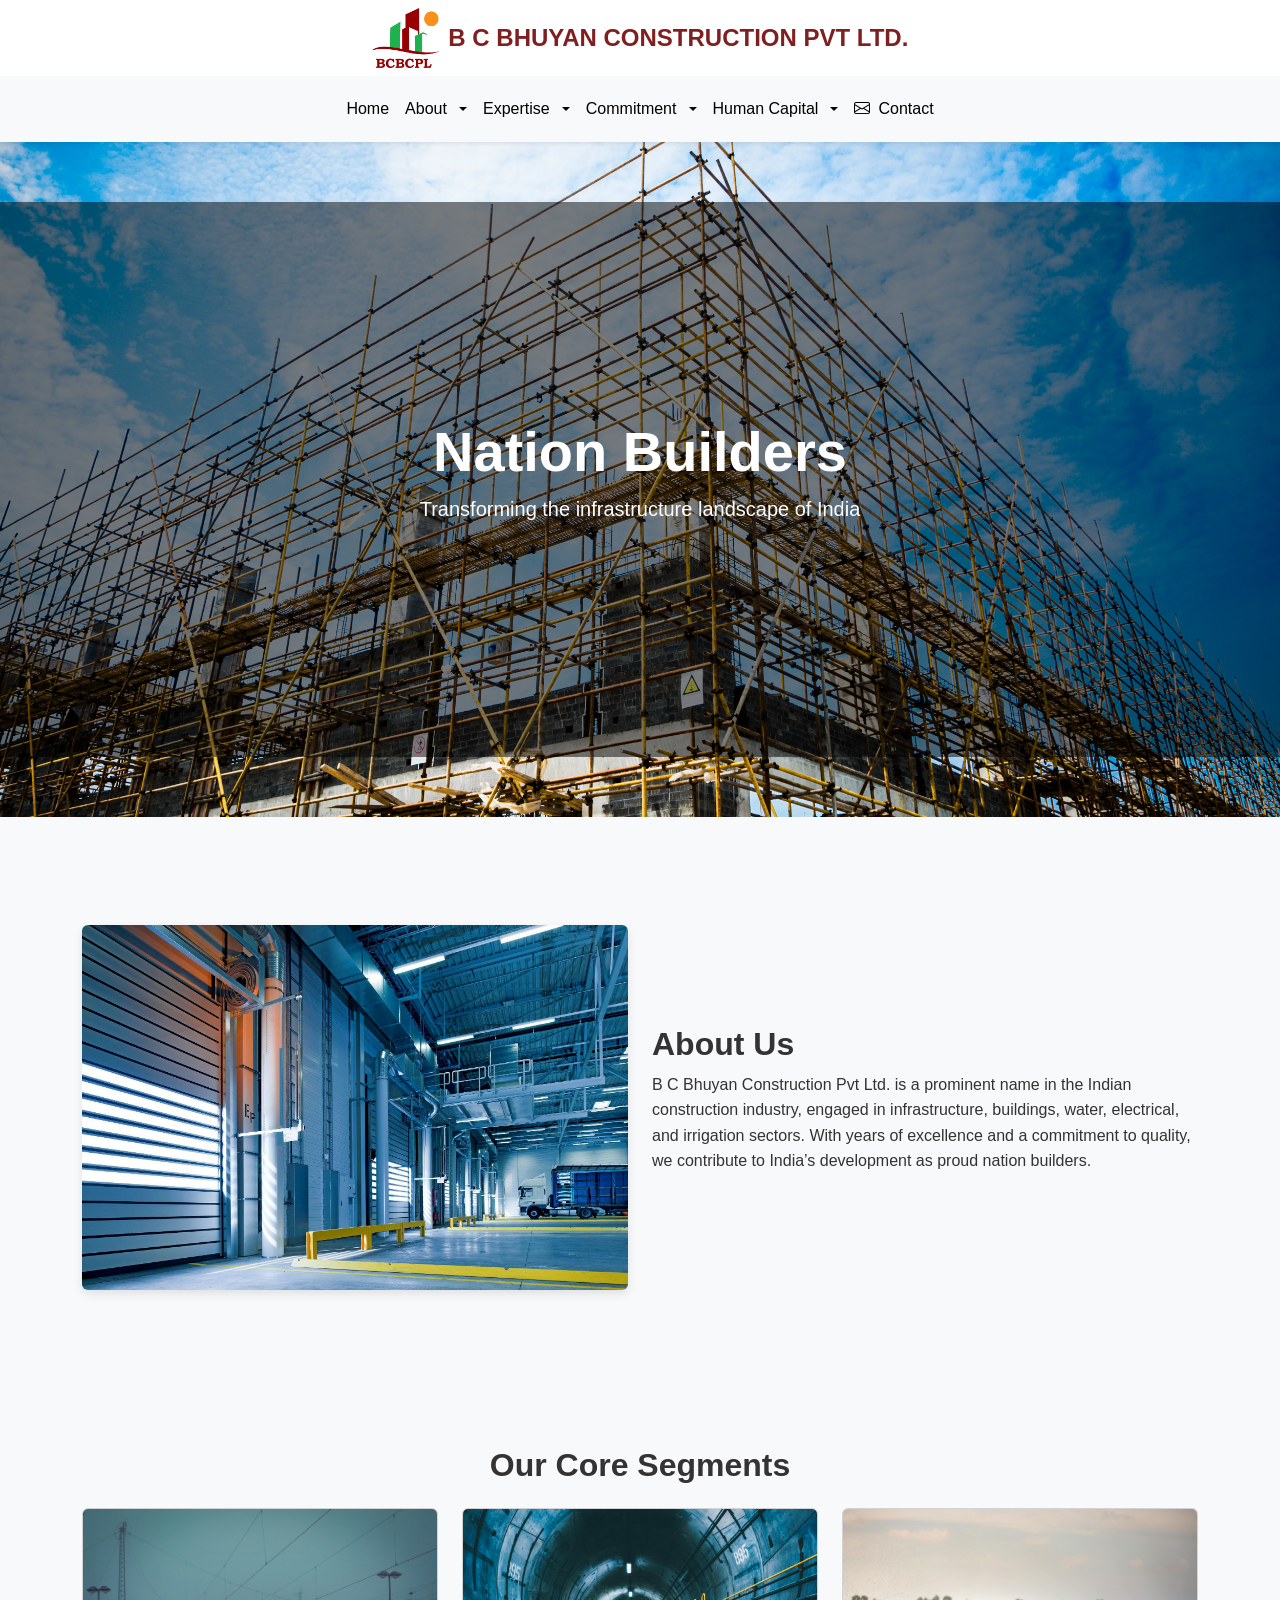
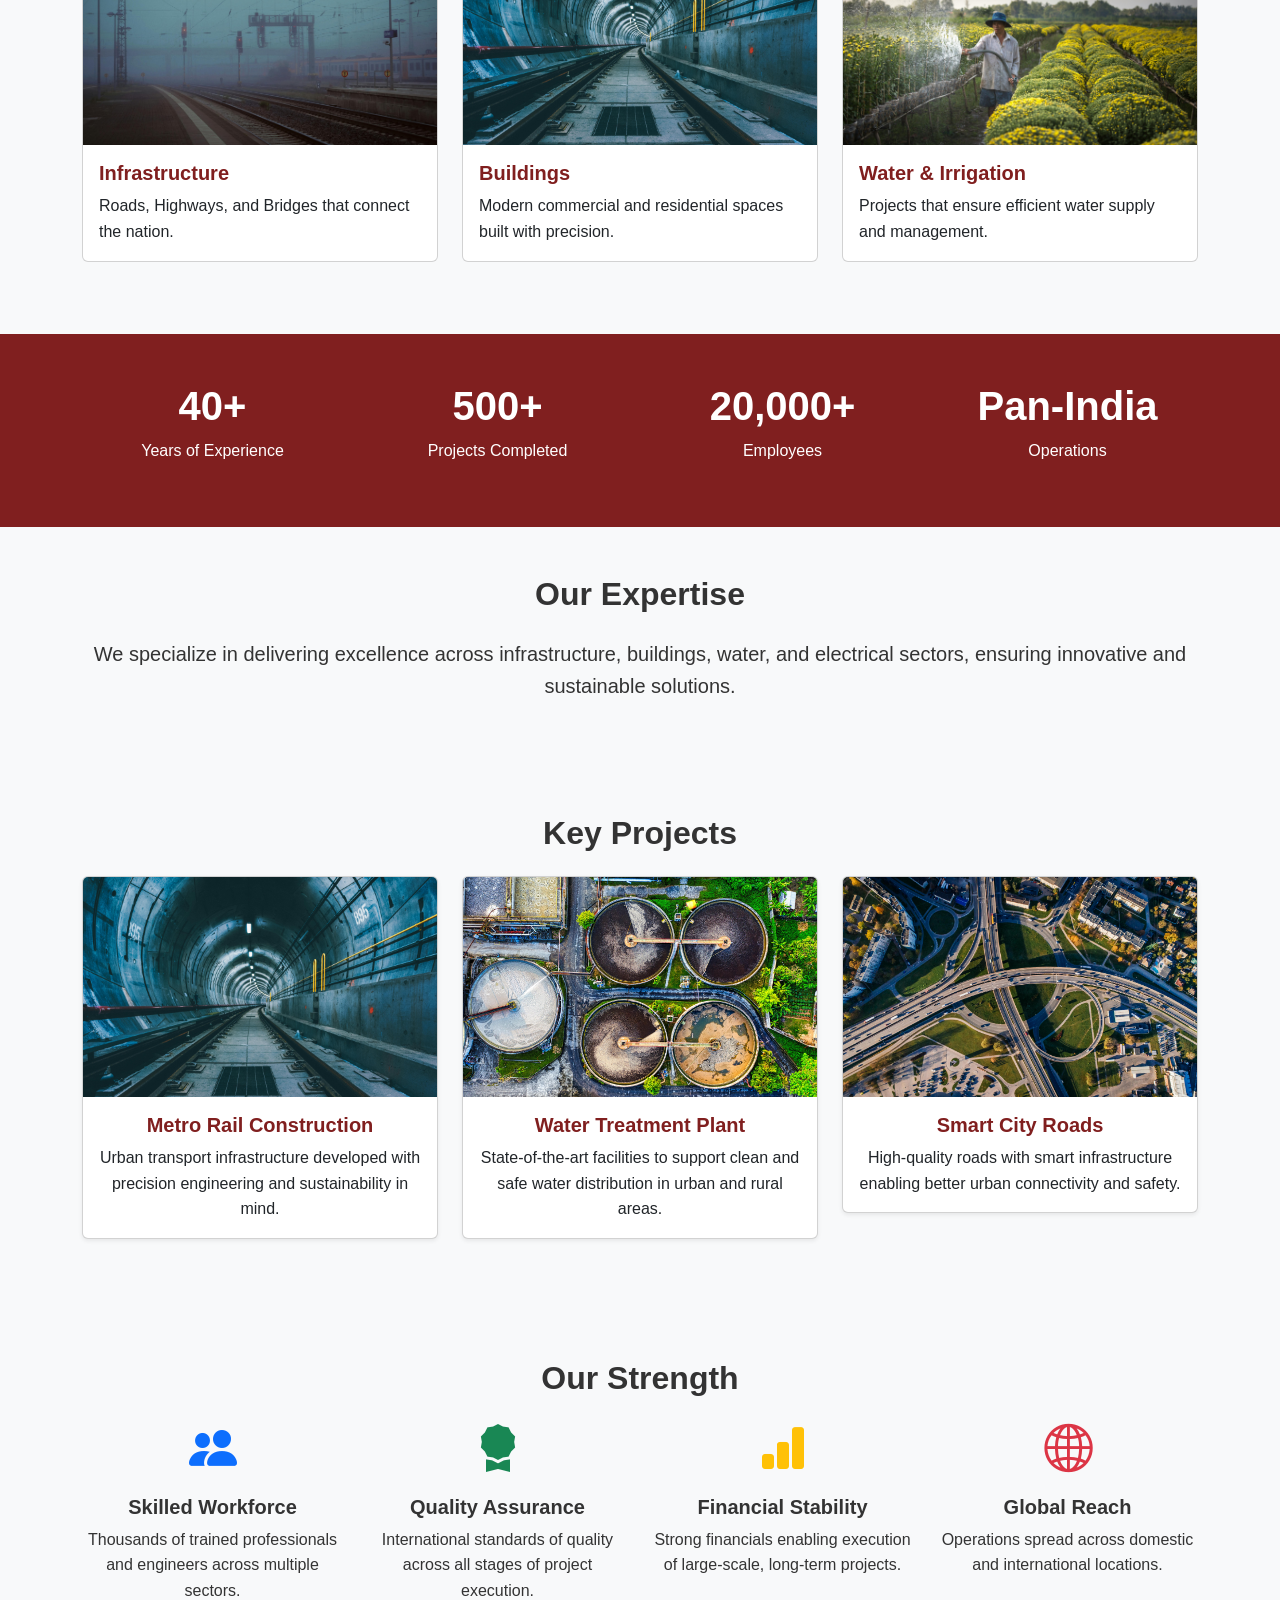
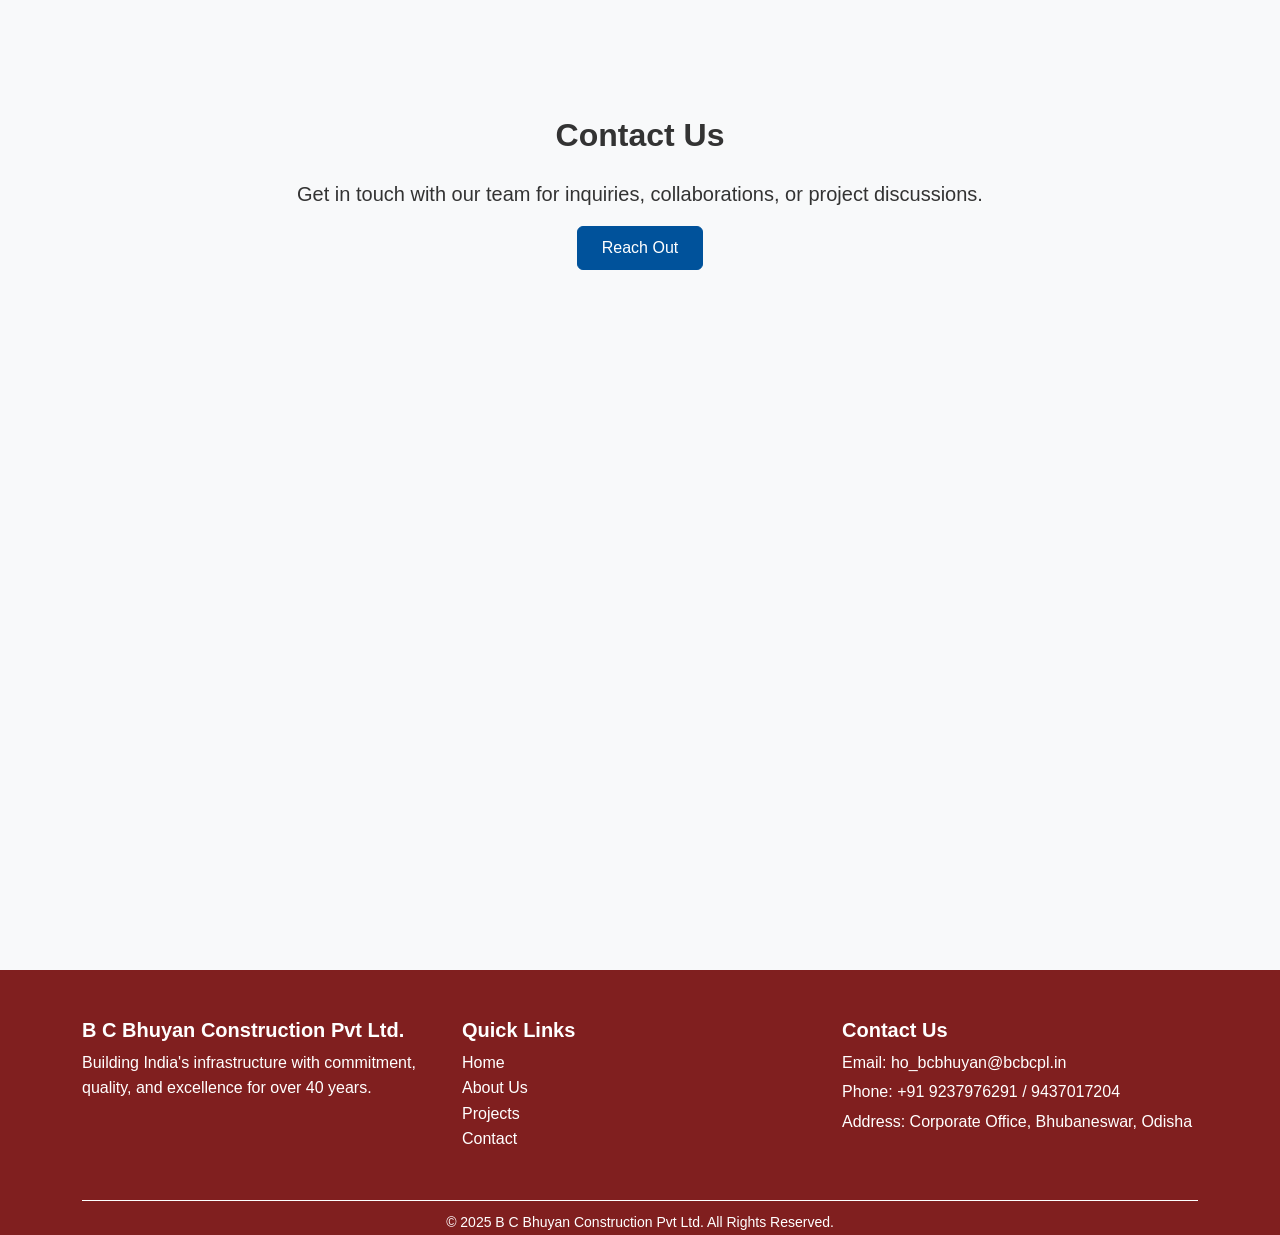
<file: index.html>
<!DOCTYPE html>
<html lang="en">
<head>
  <meta charset="UTF-8">
  <meta name="viewport" content="width=device-width, initial-scale=1.0">
  <title>B C Bhuyan Construction Pvt Ltd.</title>
  <link rel="stylesheet" href="https://cdn.jsdelivr.net/npm/bootstrap@5.3.2/dist/css/bootstrap.min.css">
  <link rel="stylesheet" href="https://cdn.jsdelivr.net/npm/bootstrap-icons@1.10.5/font/bootstrap-icons.css">
  <link rel="stylesheet" href="https://cdnjs.cloudflare.com/ajax/libs/animate.css/4.1.1/animate.min.css">
  <link rel="stylesheet" href="style.css"> <!-- local stylesheet -->
  <!-- Bootstrap JS (moved to bottom) -->
<style>
    body {
      font-family: 'Segoe UI', sans-serif;
      line-height: 1.6;
      background-color: #f8f9fa;
      color: #333;
    }

    h1, h2, h3, h4, h5 {
      font-weight: 700;
    }

    a {
      text-decoration: none;
    }

    section {
      padding-top: 60px;
      padding-bottom: 60px;
    }

    .navbar {
      padding: 0.7rem 1rem;
    }

    .navbar-nav .nav-link {
      color: #000;
      padding: 0.5rem 1rem;
      font-weight: 500;
      transition: all 0.3s ease;
    }

    .navbar-nav .nav-link:hover,
    .navbar-nav .nav-link:focus {
      color: #801f1f;
      outline: none;
      box-shadow: none;
    }

    .navbar-nav .dropdown-menu {
      border-radius: 0.4rem;
      border: 1px solid rgba(0, 0, 0, 0.1);
      animation: fadeIn 0.2s ease-in-out;
    }

    .dropdown-item {
      padding: 0.5rem 1rem;
      color: #333;
    }

    .dropdown-item:hover {
      background-color: #801f1f;
      color: #fff;
    }

    /* Hero Section Styles (if applicable to this page) */
    .hero {
      height: 75vh;
      background: url(images/hero.jpg) center center/cover no-repeat;
      position: relative;
    }

    .hero-overlay {
      height: 100%;
      background: rgba(0, 0, 0, 0.5);
    }

    .about-hero {
      background: linear-gradient(to right, #8B0000ee, #00A651cc), url('../images/hero-bg.jpg') center/cover no-repeat;
    }

    h2.text-primary {
      color: #7C0A02 !important;
    }

    h3.text-success {
      color: #00A651 !important;
    }

    h3.text-warning {
      color: #FF9900 !important;
    }

    /* Optional: Animation Keyframe */
    @keyframes fadeIn {
      from { opacity: 0; transform: translateY(10px); }
      to   { opacity: 1; transform: translateY(0); }
    }
  </style>
</head>
<body>
  <div id="header-placeholder"></div>

<script>
<script>
  fetch("header.html")
    .then(response => response.text())
    .then(data => {
      document.getElementById("header-placeholder").innerHTML = data;

      // Ensure dropdown toggles work after header loads
      const dropdownTriggers = document.querySelectorAll('.dropdown-toggle');
      dropdownTriggers.forEach(triggerEl => {
        new bootstrap.Dropdown(triggerEl);
      });

      // Optional: Hover effect on desktop
      if (window.innerWidth >= 992) {
        document.querySelectorAll('.nav-item.dropdown').forEach(dropdown => {
          dropdown.addEventListener('mouseover', () => {
            const toggle = dropdown.querySelector('.dropdown-toggle');
            const instance = bootstrap.Dropdown.getOrCreateInstance(toggle);
            instance.show();
          });
          dropdown.addEventListener('mouseleave', () => {
            const toggle = dropdown.querySelector('.dropdown-toggle');
            const instance = bootstrap.Dropdown.getOrCreateInstance(toggle);
            instance.hide();
          });
        });
      }
    });
</script>



  <!-- Hero Section -->
  <section class="hero">
    <div class="hero-overlay d-flex align-items-center justify-content-center text-white text-center">
      <div>
        <h1 class="display-4 fw-bold">Nation Builders</h1>
        <p class="lead">Transforming the infrastructure landscape of India</p>
      </div>
    </div>
  </section>

  <!-- About Section -->
  <section class="about container my-5">
    <div class="row align-items-center">
      <div class="col-md-6">
        <img src="images/about.jpg" class="img-fluid rounded" alt="About Us">
      </div>
      <div class="col-md-6">
        <h2>About Us</h2>
        <p>B C Bhuyan Construction Pvt Ltd. is a prominent name in the Indian construction industry, engaged in infrastructure, buildings, water, electrical, and irrigation sectors. With years of excellence and a commitment to quality, we contribute to India’s development as proud nation builders.</p>
      </div>
    </div>
  </section>

  <!-- Services Section -->
  <section class="services bg-light py-5">
    <div class="container">
      <h2 class="text-center mb-4">Our Core Segments</h2>
      <div class="row">
        <div class="col-md-4 mb-4">
          <div class="card h-100">
            <img src="images/infra.jpg" class="card-img-top" alt="Infrastructure">
            <div class="card-body">
              <h5 class="card-title">Infrastructure</h5>
              <p class="card-text">Roads, Highways, and Bridges that connect the nation.</p>
            </div>
          </div>
        </div>
        <div class="col-md-4 mb-4">
          <div class="card h-100">
            <img src="images/project1.jpg" class="card-img-top" alt="Buildings">
            <div class="card-body">
              <h5 class="card-title">Buildings</h5>
              <p class="card-text">Modern commercial and residential spaces built with precision.</p>
            </div>
          </div>
        </div>
        <div class="col-md-4 mb-4">
          <div class="card h-100">
            <img src="images/water.jpg" class="card-img-top" alt="Water Projects">
            <div class="card-body">
              <h5 class="card-title">Water & Irrigation</h5>
              <p class="card-text">Projects that ensure efficient water supply and management.</p>
            </div>
          </div>
        </div>
      </div>
    </div>
  </section>

  <!-- Statistics Section -->
  <section class="stats text-white py-5" style="background: #801f1f;">
    <div class="container text-center">
      <div class="row">
        <div class="col-md-3">
          <h3>40+</h3>
          <p>Years of Experience</p>
        </div>
        <div class="col-md-3">
          <h3>500+</h3>
          <p>Projects Completed</p>
        </div>
        <div class="col-md-3">
          <h3>20,000+</h3>
          <p>Employees</p>
        </div>
        <div class="col-md-3">
          <h3>Pan-India</h3>
          <p>Operations</p>
        </div>
      </div>
    </div>
  </section>

  <section class="py-5 bg-light text-center">
    <div class="container">
      <h2 class="mb-4">Our Expertise</h2>
      <p class="lead">We specialize in delivering excellence across infrastructure, buildings, water, and electrical sectors, ensuring innovative and sustainable solutions.</p>
    </div>
  </section>

  <section class="py-5">
    <div class="container">
      <h2 class="text-center mb-4">Key Projects</h2>
      <div class="row text-center">
        <div class="col-md-4 mb-4">
          <div class="card shadow-sm">
            <img src="images/project1.jpg" class="card-img-top" alt="Project 1">
            <div class="card-body">
              <h5 class="card-title">Metro Rail Construction</h5>
              <p class="card-text">Urban transport infrastructure developed with precision engineering and sustainability in mind.</p>
            </div>
          </div>
        </div>
        <div class="col-md-4 mb-4">
          <div class="card shadow-sm">
            <img src="images/project2.jpg" class="card-img-top" alt="Project 2">
            <div class="card-body">
              <h5 class="card-title">Water Treatment Plant</h5>
              <p class="card-text">State-of-the-art facilities to support clean and safe water distribution in urban and rural areas.</p>
            </div>
          </div>
        </div>
        <div class="col-md-4 mb-4">
          <div class="card shadow-sm">
            <img src="images/project3.jpg" class="card-img-top" alt="Project 3">
            <div class="card-body">
              <h5 class="card-title">Smart City Roads</h5>
              <p class="card-text">High-quality roads with smart infrastructure enabling better urban connectivity and safety.</p>
            </div>
          </div>
        </div>
      </div>
    </div>
  </section>

  <section class="py-5 bg-light">
    <div class="container">
      <h2 class="text-center mb-4">Our Strength</h2>
      <div class="row text-center">
        <div class="col-md-3">
          <i class="bi bi-people-fill display-5 text-primary"></i>
          <h5 class="mt-3">Skilled Workforce</h5>
          <p>Thousands of trained professionals and engineers across multiple sectors.</p>
        </div>
        <div class="col-md-3">
          <i class="bi bi-award-fill display-5 text-success"></i>
          <h5 class="mt-3">Quality Assurance</h5>
          <p>International standards of quality across all stages of project execution.</p>
        </div>
        <div class="col-md-3">
          <i class="bi bi-bar-chart-fill display-5 text-warning"></i>
          <h5 class="mt-3">Financial Stability</h5>
          <p>Strong financials enabling execution of large-scale, long-term projects.</p>
        </div>
        <div class="col-md-3">
          <i class="bi bi-globe2 display-5 text-danger"></i>
          <h5 class="mt-3">Global Reach</h5>
          <p>Operations spread across domestic and international locations.</p>
        </div>
      </div>
    </div>
  </section>

  <section class="py-5">
    <div class="container text-center">
      <h2 class="mb-4">Contact Us</h2>
      <p class="lead">Get in touch with our team for inquiries, collaborations, or project discussions.</p>
      <a href="contact.html" class="btn btn-primary px-4 mb-4">Reach Out</a>
  
      <!-- Google Map Embed -->
      <div class="ratio ratio-16x9">
        <iframe src="https://www.google.com/maps/embed?pb=!1m18!1m12!1m3!1d3741.9149142794154!2d85.8656658!3d20.3037887!2m3!1f0!2f0!3f0!3m2!1i1024!2i768!4f13.1!3m3!1m2!1s0x3a190a161aaaaaab%3A0x8708de4f4172abac!2sB.C.%20Bhuyan%20Constructions%20Pvt.%20Ltd.!5e0!3m2!1sen!2sin!4v1744082527425!5m2!1sen!2sin" 
          style="border:0;" allowfullscreen="" loading="lazy" referrerpolicy="no-referrer-when-downgrade">
        </iframe>
      </div>
    </div>
  </section>
  

  <!-- Footer placeholder -->
  <div id="footer-placeholder"></div>

  <!-- Scripts -->
  <script src="https://cdn.jsdelivr.net/npm/bootstrap@5.3.2/dist/js/bootstrap.bundle.min.js"></script>
  <script src="main.js"></script>
  
</body>
</html>
</file>
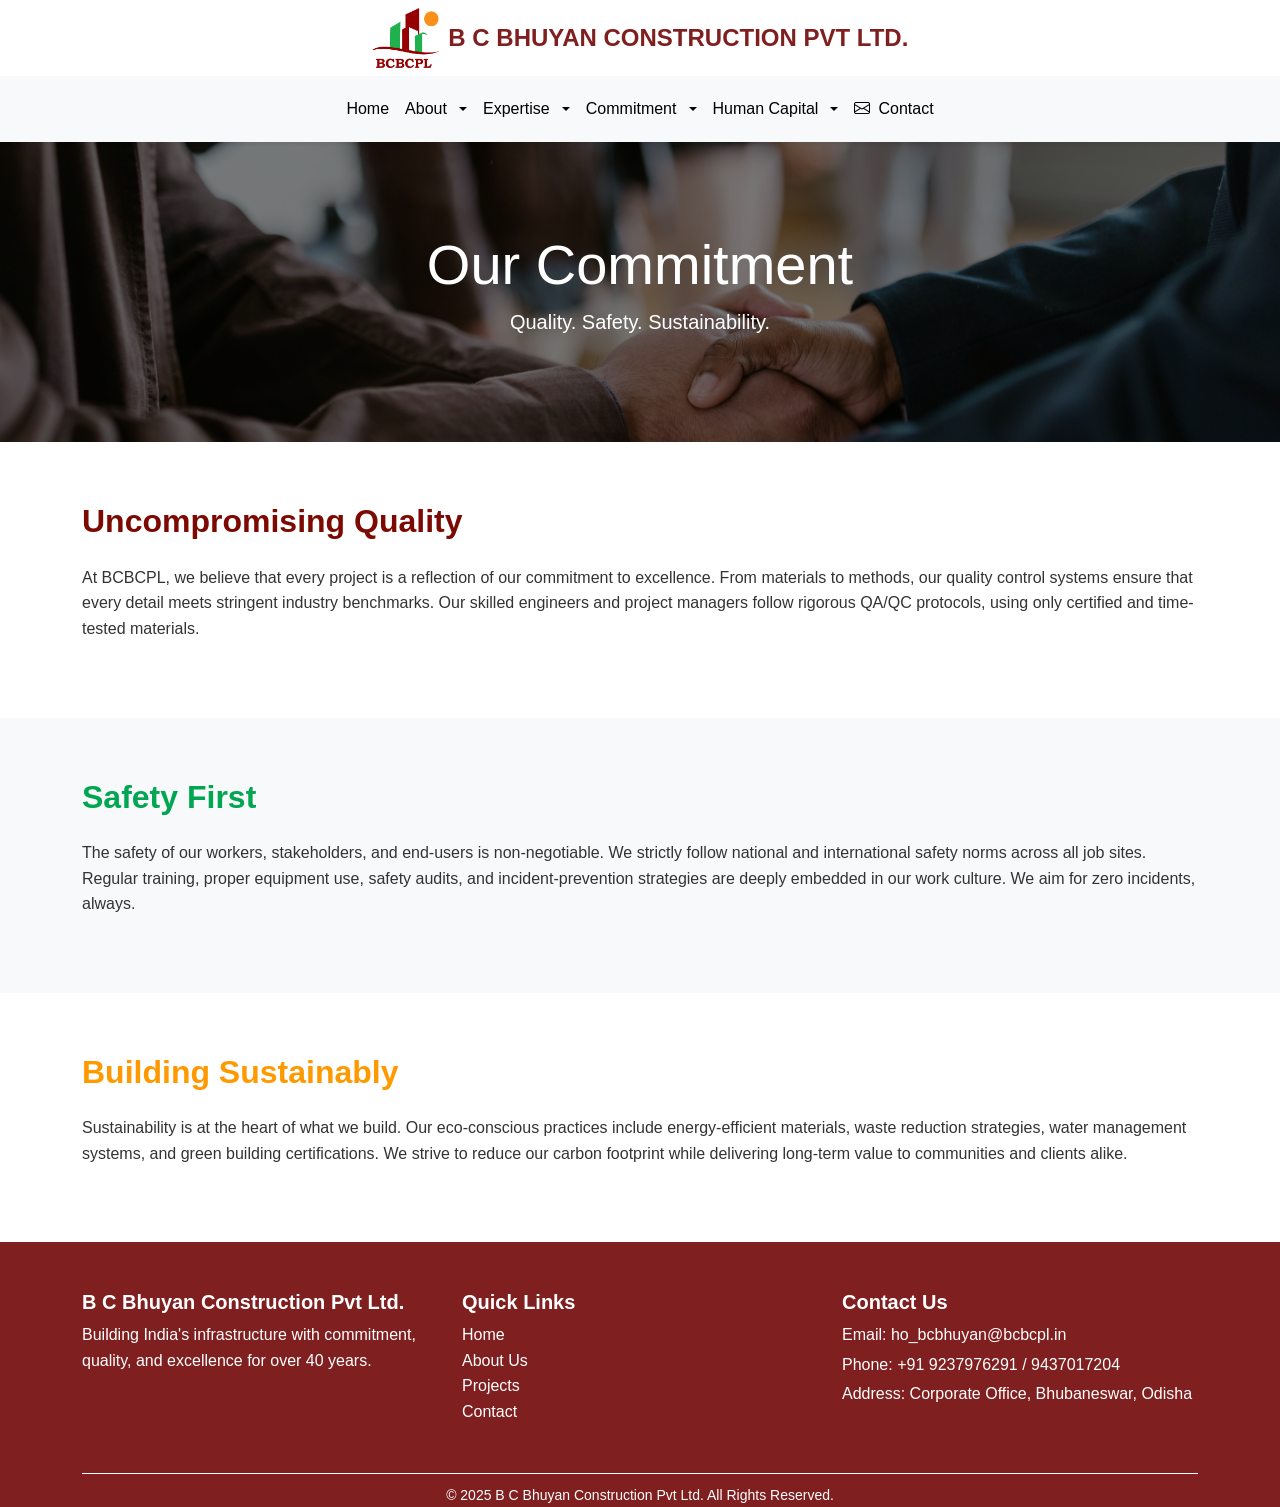
<file: commitment.html>
<!DOCTYPE html>
<html lang="en">
<head>



      <meta charset="UTF-8">
  <meta name="viewport" content="width=device-width, initial-scale=1.0">
  <title>B C Bhuyan Construction Pvt Ltd.</title>
  <link rel="stylesheet" href="https://cdn.jsdelivr.net/npm/bootstrap@5.3.2/dist/css/bootstrap.min.css">
  <link rel="stylesheet" href="https://cdn.jsdelivr.net/npm/bootstrap-icons@1.10.5/font/bootstrap-icons.css">
  <link rel="stylesheet" href="https://cdnjs.cloudflare.com/ajax/libs/animate.css/4.1.1/animate.min.css">
  <link rel="stylesheet" href="style.css"> <!-- local stylesheet -->
  <script src="https://cdn.jsdelivr.net/npm/bootstrap@5.3.2/dist/js/bootstrap.bundle.min.js"></script>

   <style>
    /* Embedded CSS */

    body {
      font-family: 'Segoe UI', sans-serif;
      line-height: 1.6;
      background-color: #f8f9fa;
      color: #333;
    }

    h1, h2, h3 {
      font-weight: 700;
    }

    a {
      text-decoration: none;
    }

    .text-primary { color: #7C0A02 !important; }
    .text-success { color: #00A651 !important; }
    .text-warning { color: #FF9900 !important; }

    section {
      padding-top: 60px;
      padding-bottom: 60px;
    }

    .commitment-header {
      background: url(images/commitment.jpg) center center/cover no-repeat;
      position: relative;
      min-height: 300px;
      display: flex;
      flex-direction: column;
      justify-content: center;
      background-attachment: fixed;
    }

    .commitment-header::before {
      content: "";
      position: absolute;
      inset: 0;
      background-color: rgba(0, 0, 0, 0.5);
      z-index: 1;
    }

    .commitment-header h1,
    .commitment-header p {
      position: relative;
      z-index: 2;
    }

    .navbar {
      padding: 0.7rem 1rem;
    }

    .navbar-nav .nav-link {
      color: #000;
      padding: 0.5rem 1rem;
      font-weight: 500;
      transition: all 0.3s ease;
    }

    .navbar-nav .nav-link:hover,
    .navbar-nav .nav-link:focus {
      color: #801f1f;
      outline: none;
      box-shadow: none;
    }

    .navbar-nav .dropdown-menu {
      border-radius: 0.4rem;
      border: 1px solid rgba(0, 0, 0, 0.1);
      animation: fadeIn 0.2s ease-in-out;
    }

    .dropdown-item {
      padding: 0.5rem 1rem;
      color: #333;
    }

    .dropdown-item:hover {
      background-color: #801f1f;
      color: #fff;
    }

    footer {
      background-color: #222;
    }
  </style>
</head>

<body>

<div id="header-placeholder"></div>

  <script src="https://cdn.jsdelivr.net/npm/bootstrap@5.3.2/dist/js/bootstrap.bundle.min.js"></script>

<script>
  fetch("header.html")
    .then(response => response.text())
    .then(data => {
      document.getElementById("header-placeholder").innerHTML = data;

      // Ensure dropdown toggles work after header loads
      const dropdownTriggers = document.querySelectorAll('.dropdown-toggle');
      dropdownTriggers.forEach(triggerEl => {
        new bootstrap.Dropdown(triggerEl);
      });

      // Optional: Hover effect on desktop
      if (window.innerWidth >= 992) {
        document.querySelectorAll('.nav-item.dropdown').forEach(dropdown => {
          dropdown.addEventListener('mouseover', () => {
            const toggle = dropdown.querySelector('.dropdown-toggle');
            const instance = bootstrap.Dropdown.getOrCreateInstance(toggle);
            instance.show();
          });
          dropdown.addEventListener('mouseleave', () => {
            const toggle = dropdown.querySelector('.dropdown-toggle');
            const instance = bootstrap.Dropdown.getOrCreateInstance(toggle);
            instance.hide();
          });
        });
      }
    });
</script>

  <!-- Hero Section -->
  <header class="text-white text-center py-5 commitment-header">
    <div class="container">
      <h1 class="display-4">Our Commitment</h1>
      <p class="lead">Quality. Safety. Sustainability.</p>
    </div>
  </header>

  <!-- Quality Section -->
  <section id="quality" class="bg-white">
    <div class="container">
      <h2 class="text-primary mb-4">Uncompromising Quality</h2>
      <p>At BCBCPL, we believe that every project is a reflection of our commitment to excellence. From materials to methods, our quality control systems ensure that every detail meets stringent industry benchmarks. Our skilled engineers and project managers follow rigorous QA/QC protocols, using only certified and time-tested materials.</p>
    </div>
  </section>

  <!-- Safety Section -->
  <section id="safety" class="bg-light">
    <div class="container">
      <h2 class="text-success mb-4">Safety First</h2>
      <p>The safety of our workers, stakeholders, and end-users is non-negotiable. We strictly follow national and international safety norms across all job sites. Regular training, proper equipment use, safety audits, and incident-prevention strategies are deeply embedded in our work culture. We aim for zero incidents, always.</p>
    </div>
  </section>

  <!-- Sustainability Section -->
  <section id="sustainability" class="bg-white">
    <div class="container">
      <h2 class="text-warning mb-4">Building Sustainably</h2>
      <p>Sustainability is at the heart of what we build. Our eco-conscious practices include energy-efficient materials, waste reduction strategies, water management systems, and green building certifications. We strive to reduce our carbon footprint while delivering long-term value to communities and clients alike.</p>
    </div>
  </section>

  <!-- Footer placeholder -->
  <div id="footer-placeholder"></div>

  <!-- Scripts -->
  <script src="https://cdn.jsdelivr.net/npm/bootstrap@5.3.2/dist/js/bootstrap.bundle.min.js"></script>
  <script src="main.js"></script>
</body>
</html>
</file>
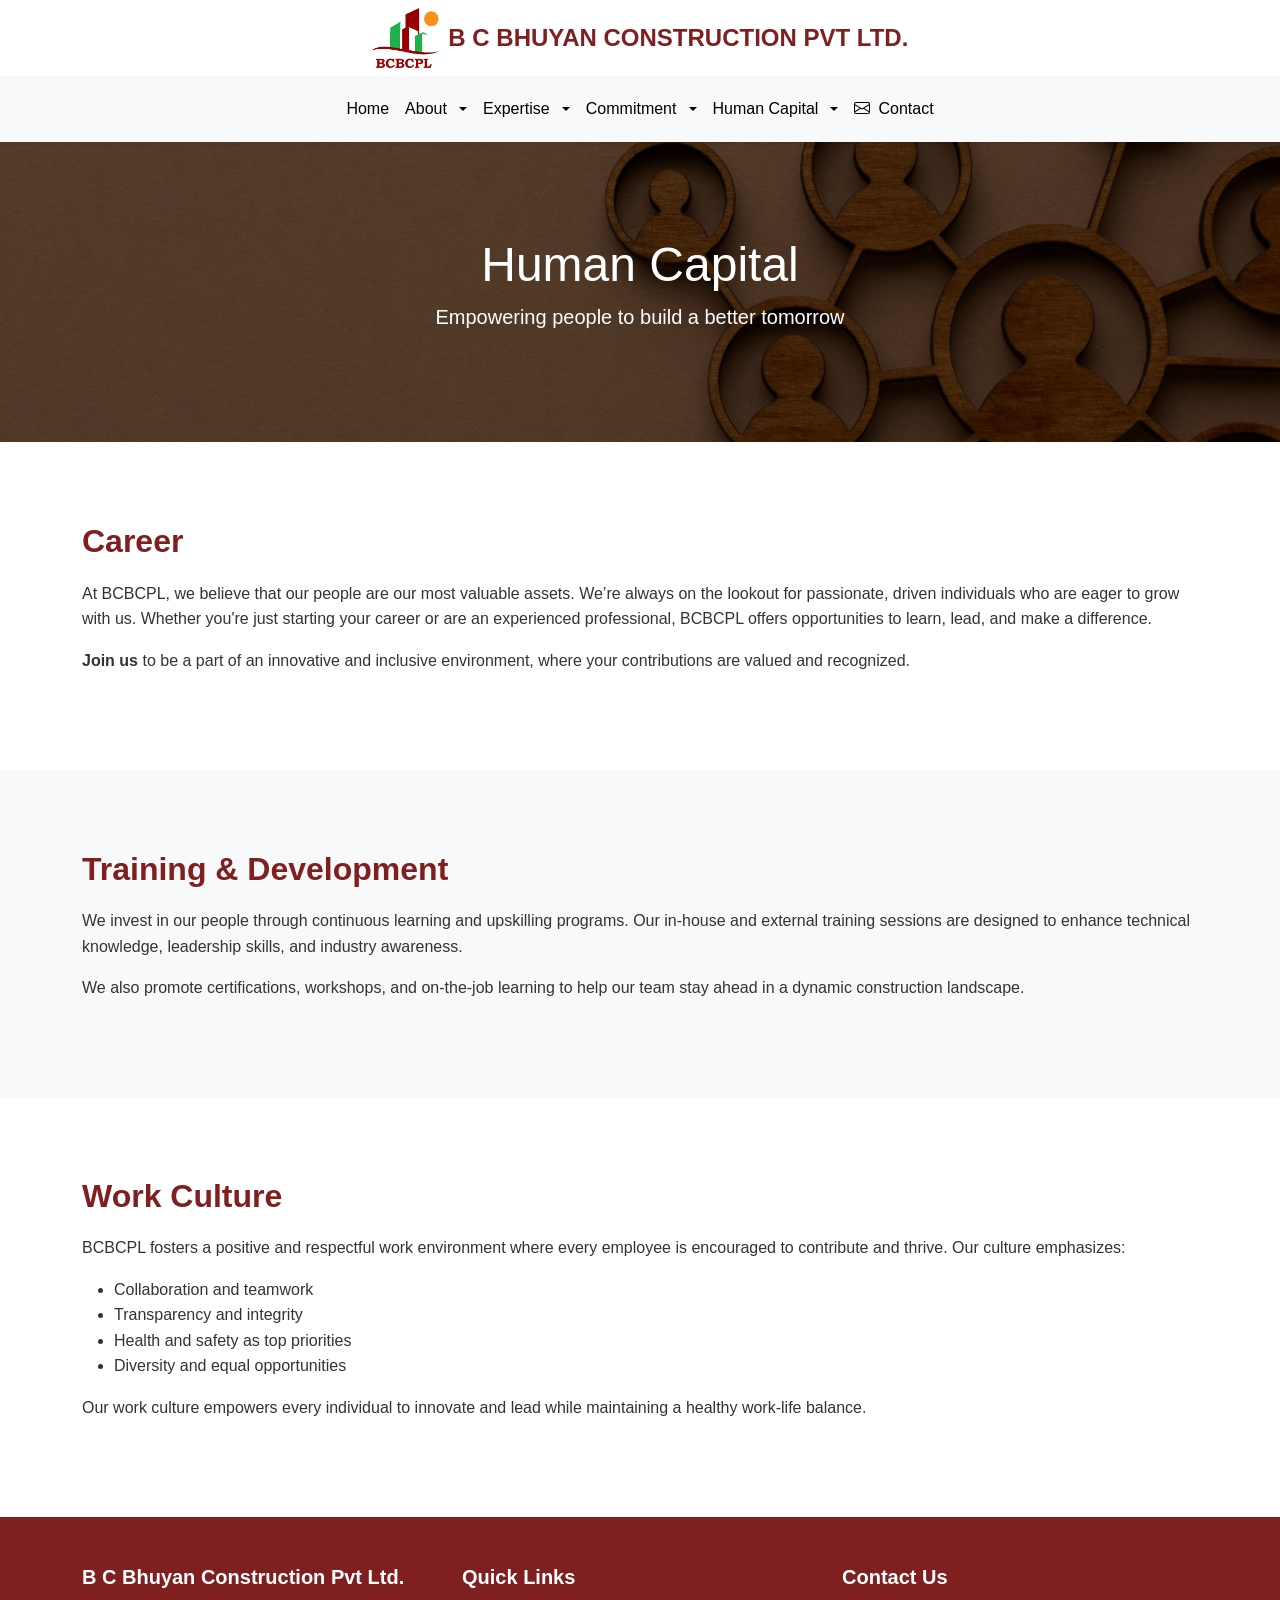
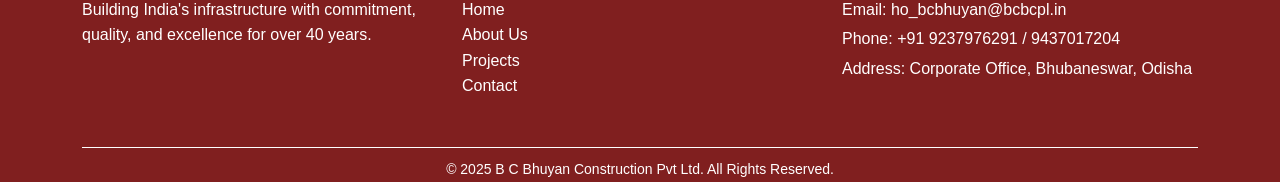
<file: human.html>
<!DOCTYPE html>
<html lang="en">
<head>



      <meta charset="UTF-8">
  <meta name="viewport" content="width=device-width, initial-scale=1.0">
  <title>B C Bhuyan Construction Pvt Ltd.</title>
  <link rel="stylesheet" href="https://cdn.jsdelivr.net/npm/bootstrap@5.3.2/dist/css/bootstrap.min.css">
  <link rel="stylesheet" href="https://cdn.jsdelivr.net/npm/bootstrap-icons@1.10.5/font/bootstrap-icons.css">
  <link rel="stylesheet" href="https://cdnjs.cloudflare.com/ajax/libs/animate.css/4.1.1/animate.min.css">
  <link rel="stylesheet" href="style.css"> <!-- local stylesheet -->
  <script src="https://cdn.jsdelivr.net/npm/bootstrap@5.3.2/dist/js/bootstrap.bundle.min.js"></script>

  <style>
    body {
      font-family: 'Segoe UI', sans-serif;
      background-color: #f9f9f9;
    }
    .hero-header {
  background: url(images/human.jpg) center center/cover no-repeat;
  position: relative;
  min-height: 300px;
  display: flex;
  flex-direction: column;
  justify-content: center;
  padding: 80px 20px;
  background-attachment: fixed;
}

.hero-header::before {
  content: "";
  position: absolute;
  top: 0;
  left: 0;
  right: 0;
  bottom: 0;
  background-color: rgba(0, 0, 0, 0.6); /* Dark overlay for readability */
  z-index: 1;
}

.hero-header h1,
.hero-header p {
  position: relative;
  z-index: 2;
}

    section {
      padding: 80px 0;
    }
    h2 {
      color: #801f1f;
      font-weight: 700;
      margin-bottom: 20px;
    }
    .nav-pills .nav-link.active {
      background-color: #801f1f;
    }
    .navbar {
      padding: 0.7rem 1rem;
    }

    .navbar-nav .nav-link {
      color: #000;
      padding: 0.5rem 1rem;
      font-weight: 500;
      transition: all 0.3s ease;
    }

    .navbar-nav .nav-link:hover,
    .navbar-nav .nav-link:focus {
      color: #801f1f;
      outline: none;
      box-shadow: none;
    }

    .navbar-nav .dropdown-menu {
      border-radius: 0.4rem;
      border: 1px solid rgba(0, 0, 0, 0.1);
      animation: fadeIn 0.2s ease-in-out;
    }

    .dropdown-item {
      padding: 0.5rem 1rem;
      color: #333;
    }

    .dropdown-item:hover {
      background-color: #801f1f;
      color: #fff;
    }

  </style>
</head>

<body>

<div id="header-placeholder"></div>

  <script src="https://cdn.jsdelivr.net/npm/bootstrap@5.3.2/dist/js/bootstrap.bundle.min.js"></script>

<script>
  fetch("header.html")
    .then(response => response.text())
    .then(data => {
      document.getElementById("header-placeholder").innerHTML = data;

      // Ensure dropdown toggles work after header loads
      const dropdownTriggers = document.querySelectorAll('.dropdown-toggle');
      dropdownTriggers.forEach(triggerEl => {
        new bootstrap.Dropdown(triggerEl);
      });

      // Optional: Hover effect on desktop
      if (window.innerWidth >= 992) {
        document.querySelectorAll('.nav-item.dropdown').forEach(dropdown => {
          dropdown.addEventListener('mouseover', () => {
            const toggle = dropdown.querySelector('.dropdown-toggle');
            const instance = bootstrap.Dropdown.getOrCreateInstance(toggle);
            instance.show();
          });
          dropdown.addEventListener('mouseleave', () => {
            const toggle = dropdown.querySelector('.dropdown-toggle');
            const instance = bootstrap.Dropdown.getOrCreateInstance(toggle);
            instance.hide();
          });
        });
      }
    });
</script>

   <!-- Hero Section -->
 <header class="text-white text-center py-5 hero-header">
    <h1 class="display-5">Human Capital</h1>
    <p class="lead">Empowering people to build a better tomorrow</p>
  </header>

  <!-- Career Section -->
  <section id="career" class="bg-white">
    <div class="container">
      <h2>Career</h2>
      <p>
        At BCBCPL, we believe that our people are our most valuable assets. We’re always on the lookout for passionate, driven individuals who are eager to grow with us. Whether you're just starting your career or are an experienced professional, BCBCPL offers opportunities to learn, lead, and make a difference.
      </p>
      <p>
        <strong>Join us</strong> to be a part of an innovative and inclusive environment, where your contributions are valued and recognized.
      </p>
    </div>
  </section>

  <!-- Training & Development Section -->
  <section id="training" class="bg-light">
    <div class="container">
      <h2>Training & Development</h2>
      <p>
        We invest in our people through continuous learning and upskilling programs. Our in-house and external training sessions are designed to enhance technical knowledge, leadership skills, and industry awareness.
      </p>
      <p>
        We also promote certifications, workshops, and on-the-job learning to help our team stay ahead in a dynamic construction landscape.
      </p>
    </div>
  </section>

  <!-- Work Culture Section -->
  <section id="culture" class="bg-white">
    <div class="container">
      <h2>Work Culture</h2>
      <p>
        BCBCPL fosters a positive and respectful work environment where every employee is encouraged to contribute and thrive. Our culture emphasizes:
      </p>
      <ul>
        <li>Collaboration and teamwork</li>
        <li>Transparency and integrity</li>
        <li>Health and safety as top priorities</li>
        <li>Diversity and equal opportunities</li>
      </ul>
      <p>
        Our work culture empowers every individual to innovate and lead while maintaining a healthy work-life balance.
      </p>
    </div>
  </section>

  <!-- Footer placeholder -->
  <div id="footer-placeholder"></div>

  <!-- Scripts -->
  <script src="https://cdn.jsdelivr.net/npm/bootstrap@5.3.2/dist/js/bootstrap.bundle.min.js"></script>
  <script src="main.js"></script>
</body>
</html>
</file>
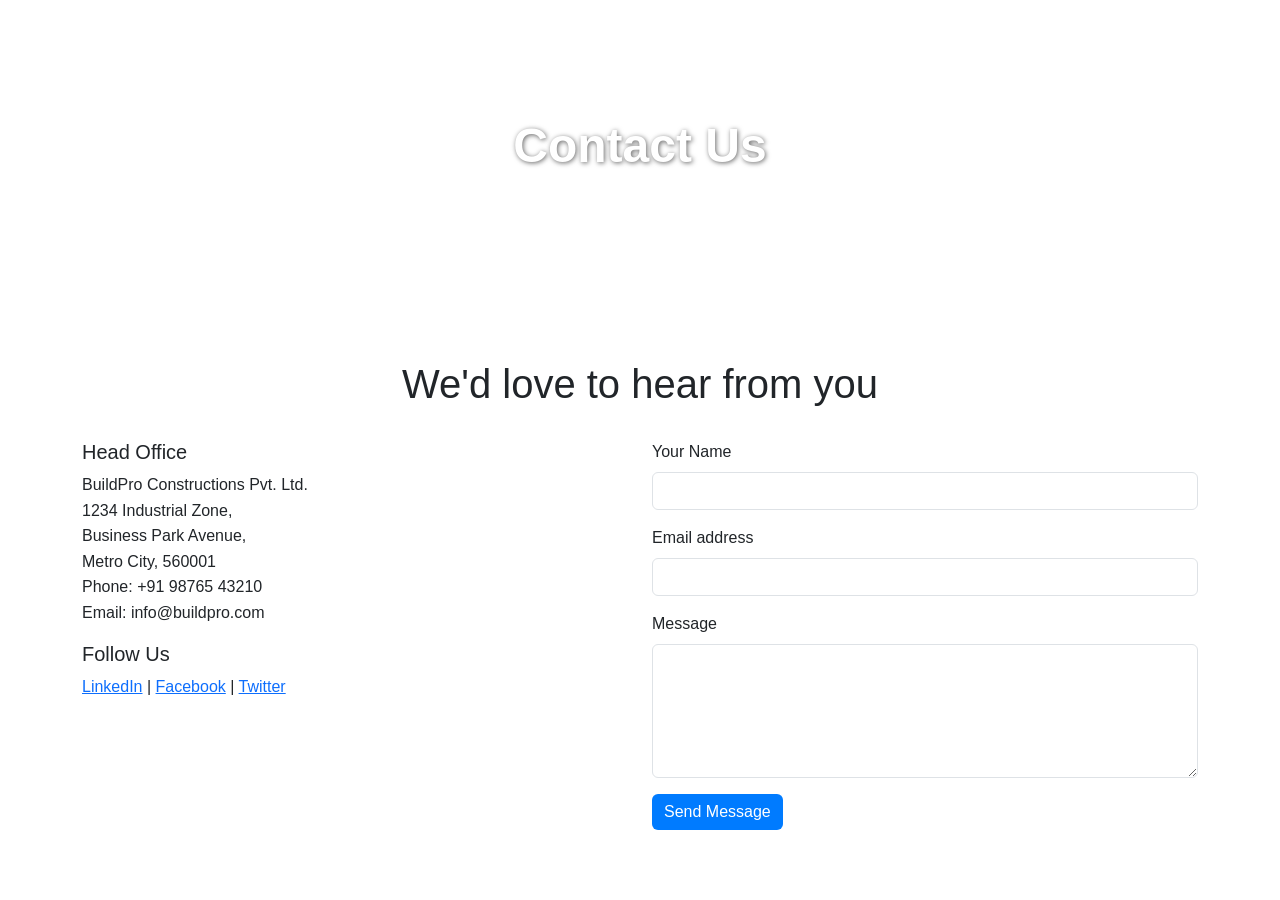
<file: New folder/contact.html>
<!DOCTYPE html>
<html lang="en">

<head>
  <meta charset="UTF-8">
  <meta name="viewport" content="width=device-width, initial-scale=1.0">
  <title>Contact Us - BuildPro Constructions</title>
  <link href="https://cdn.jsdelivr.net/npm/bootstrap@5.3.3/dist/css/bootstrap.min.css" rel="stylesheet">
  <style>
    body {
      font-family: 'Segoe UI', Tahoma, Geneva, Verdana, sans-serif;
    }

    .page-header {
      background: url('https://source.unsplash.com/1600x400/?contact,construction') no-repeat center center/cover;
      height: 300px;
      display: flex;
      align-items: center;
      justify-content: center;
      color: white;
      text-shadow: 1px 1px 5px rgba(0, 0, 0, 0.6);
    }

    .page-header h1 {
      font-size: 3rem;
      font-weight: bold;
    }

    .contact-section {
      padding: 60px 0;
    }

    .contact-section h2 {
      text-align: center;
      margin-bottom: 2rem;
      font-size: 2.5rem;
    }

    .contact-info {
      font-size: 1rem;
      line-height: 1.6;
    }

    .form-control:focus {
      box-shadow: none;
      border-color: #007bff;
    }

    .btn-primary {
      background-color: #007bff;
      border: none;
    }

    .btn-primary:hover {
      background-color: #0056b3;
    }
  </style>
</head>

<body>
  <!-- Page Header -->
  <div class="page-header">
    <div class="container text-center">
      <h1>Contact Us</h1>
    </div>
  </div>

  <!-- Contact Section -->
  <section class="contact-section">
    <div class="container">
      <h2>We'd love to hear from you</h2>
      <div class="row mt-4">
        <div class="col-md-6">
          <div class="contact-info">
            <h5>Head Office</h5>
            <p>BuildPro Constructions Pvt. Ltd.<br>
              1234 Industrial Zone,<br>
              Business Park Avenue,<br>
              Metro City, 560001<br>
              Phone: +91 98765 43210<br>
              Email: info@buildpro.com</p>

            <h5>Follow Us</h5>
            <p>
              <a href="#">LinkedIn</a> | <a href="#">Facebook</a> | <a href="#">Twitter</a>
            </p>
          </div>
        </div>
        <div class="col-md-6">
          <form>
            <div class="mb-3">
              <label for="name" class="form-label">Your Name</label>
              <input type="text" class="form-control" id="name" required>
            </div>
            <div class="mb-3">
              <label for="email" class="form-label">Email address</label>
              <input type="email" class="form-control" id="email" required>
            </div>
            <div class="mb-3">
              <label for="message" class="form-label">Message</label>
              <textarea class="form-control" id="message" rows="5" required></textarea>
            </div>
            <button type="submit" class="btn btn-primary">Send Message</button>
          </form>
        </div>
      </div>
    </div>
  </section>

  <script src="https://cdn.jsdelivr.net/npm/bootstrap@5.3.3/dist/js/bootstrap.bundle.min.js"></script>
</body>

</html>
</file>
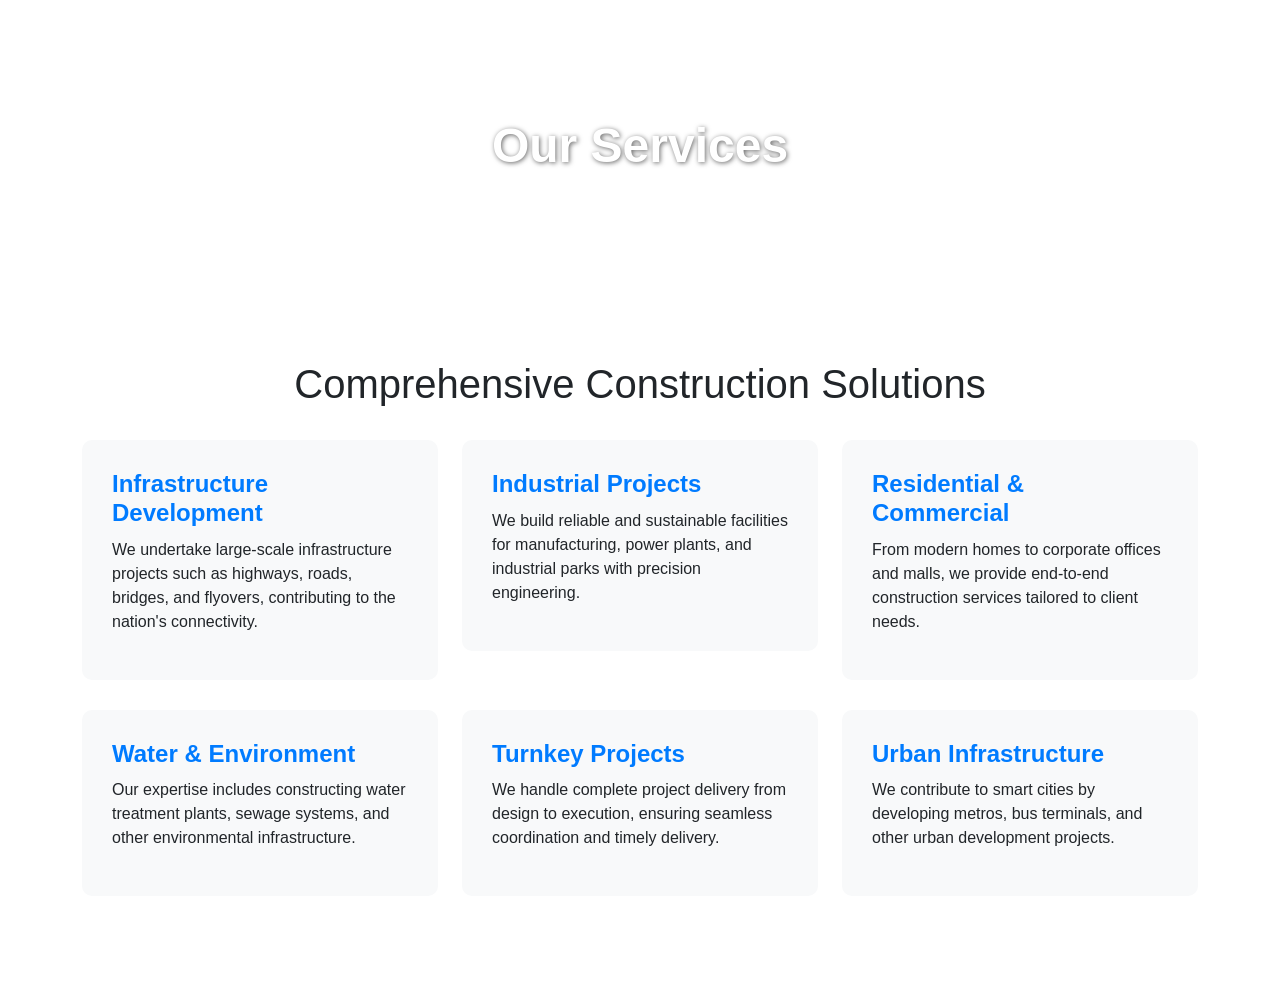
<file: New folder/services.html>
<!DOCTYPE html>
<html lang="en">

<head>
  <meta charset="UTF-8">
  <meta name="viewport" content="width=device-width, initial-scale=1.0">
  <title>Our Services - BuildPro Constructions</title>
  <link href="https://cdn.jsdelivr.net/npm/bootstrap@5.3.3/dist/css/bootstrap.min.css" rel="stylesheet">
  <style>
    body {
      font-family: 'Segoe UI', Tahoma, Geneva, Verdana, sans-serif;
    }

    .page-header {
      background: url('https://source.unsplash.com/1600x400/?construction,services') no-repeat center center/cover;
      height: 300px;
      display: flex;
      align-items: center;
      justify-content: center;
      color: white;
      text-shadow: 1px 1px 5px rgba(0, 0, 0, 0.6);
    }

    .page-header h1 {
      font-size: 3rem;
      font-weight: bold;
    }

    .services-section {
      padding: 60px 0;
    }

    .services-section h2 {
      font-size: 2.5rem;
      margin-bottom: 2rem;
      text-align: center;
    }

    .service-box {
      background: #f8f9fa;
      padding: 30px;
      border-radius: 10px;
      margin-bottom: 30px;
      transition: transform 0.3s ease;
    }

    .service-box:hover {
      transform: translateY(-5px);
    }

    .service-box h4 {
      color: #007bff;
      font-weight: bold;
    }

    .service-box p {
      margin-top: 10px;
    }
  </style>
</head>

<body>
  <!-- Page Header -->
  <div class="page-header">
    <div class="container text-center">
      <h1>Our Services</h1>
    </div>
  </div>

  <!-- Services Section -->
  <section class="services-section">
    <div class="container">
      <h2>Comprehensive Construction Solutions</h2>
      <div class="row">
        <div class="col-md-4">
          <div class="service-box">
            <h4>Infrastructure Development</h4>
            <p>We undertake large-scale infrastructure projects such as highways, roads, bridges, and flyovers, contributing to the nation's connectivity.</p>
          </div>
        </div>
        <div class="col-md-4">
          <div class="service-box">
            <h4>Industrial Projects</h4>
            <p>We build reliable and sustainable facilities for manufacturing, power plants, and industrial parks with precision engineering.</p>
          </div>
        </div>
        <div class="col-md-4">
          <div class="service-box">
            <h4>Residential & Commercial</h4>
            <p>From modern homes to corporate offices and malls, we provide end-to-end construction services tailored to client needs.</p>
          </div>
        </div>
        <div class="col-md-4">
          <div class="service-box">
            <h4>Water & Environment</h4>
            <p>Our expertise includes constructing water treatment plants, sewage systems, and other environmental infrastructure.</p>
          </div>
        </div>
        <div class="col-md-4">
          <div class="service-box">
            <h4>Turnkey Projects</h4>
            <p>We handle complete project delivery from design to execution, ensuring seamless coordination and timely delivery.</p>
          </div>
        </div>
        <div class="col-md-4">
          <div class="service-box">
            <h4>Urban Infrastructure</h4>
            <p>We contribute to smart cities by developing metros, bus terminals, and other urban development projects.</p>
          </div>
        </div>
      </div>
    </div>
  </section>

  <script src="https://cdn.jsdelivr.net/npm/bootstrap@5.3.3/dist/js/bootstrap.bundle.min.js"></script>
</body>

</html>
</file>
<file: style.css>
/* style.css */

/* General navbar styling */
.navbar {
    padding-top: 0.7rem;
    padding-bottom: 0.7rem;
    transition: all 0.3s ease-in-out;
  }
  
  /* Brand text */
  .navbar-brand {
    font-size: 1.3rem;
    color: #2d3e50;
  }
  
  /* Nav links */
  .navbar-nav .nav-link {
    font-size: 1rem;
    font-weight: 500;
    color: #333;
    transition: color 0.3s;
  }
  
  .navbar-nav .nav-link:hover,
  .navbar-nav .nav-link:focus {
    color: #801f1f;
  }
  
  /* Dropdown animations using Animate.css */
  .dropdown-menu {
    border-radius: 0;
    border: none;
    box-shadow: 0 4px 6px rgba(0, 0, 0, 0.1);
  }
  
  .dropdown-item {
    font-size: 0.95rem;
    padding: 0.5rem 1rem;
    color: #333;
  }
  
  .dropdown-item:hover {
    background-color: #f8f9fa;
    color: #801f1f;
  }
  
  /* Sticky header shadow */
  .sticky-top {
    z-index: 1030;
    box-shadow: 0 2px 4px rgba(0, 0, 0, 0.08);
  }
  


  /* General Reset and Base Styles */
body {
    font-family: 'Segoe UI', sans-serif;
    line-height: 1.6;
    background-color: #f8f9fa;
    color: #333;
  }
  
  h1, h2, h3, h4, h5 {
    font-weight: 700;
  }
  
  a {
    text-decoration: none;
  }
  
  section {
    padding-top: 60px;
    padding-bottom: 60px;
  }
  
  /* Hero Section */
  .hero {
    height: 100vh;
    background: url('../images/hero-bg.jpg') no-repeat center center/cover;
    position: relative;
  }
  
  .hero-overlay {
    background-color: rgba(0, 0, 0, 0.6);
    height: 100%;
    padding: 20px;
  }
  
  /* About Section */
  .about img {
    box-shadow: 0 4px 10px rgba(0, 0, 0, 0.1);
  }
  
  /* Services Cards */
  .services .card {
    transition: transform 0.3s ease;
  }
  
  .services .card:hover {
    transform: translateY(-5px);
    box-shadow: 0 6px 15px rgba(0, 0, 0, 0.15);
  }
  
  /* Stats Section */
  .stats h3 {
    font-size: 2.5rem;
    font-weight: bold;
  }
  
  /* Key Projects */
  .card.shadow-sm img {
    height: 220px;
    object-fit: cover;
  }
  
  /* Our Strength Icons */
  .bi {
    transition: transform 0.3s ease;
  }
  
  .bi:hover {
    transform: scale(1.2);
  }
  
  /* Contact Button */
  .btn-primary {
    background-color: #00529B;
    border-color: #00529B;
  }
  
  .btn-primary:hover {
    background-color: #003f7f;
    border-color: #003f7f;
  }
  
  /* Footer Placeholder (for spacing until actual footer is implemented) */
  #footer-placeholder {
    height: 80px;
  }
  




.hero {
    height: 75vh;
    background: url('images/hero.jpg') center center/cover no-repeat;
    position: relative;
  }
  
  .hero-overlay {
    height: 100%;
    background: rgba(0, 0, 0, 0.5);
  }
  
  .card-title {
    color: #801f1f;
  }



  @import url('https://cdnjs.cloudflare.com/ajax/libs/animate.css/4.1.1/animate.min.css');
  @import url('https://cdn.jsdelivr.net/npm/bootstrap-icons@1.10.0/font/bootstrap-icons.css');
  


.navbar-nav .dropdown-menu {
  animation-duration: 0.3s;
  border-radius: 0.5rem;
  box-shadow: 0 5px 15px rgba(0,0,0,0.1);
}

.nav-link {
  color: #000;
  font-weight: 500;
}

.nav-link:hover, .dropdown-item:hover {
  color: #801f1f;
}

.dropdown-menu {
  border: none;
  margin-top: 0.5rem;
}

.navbar-brand {
  color: #801f1f !important;
  font-size: 1.5rem;
}

/* Dropdown hover behavior */
@media (min-width: 992px) {
  .navbar .dropdown:hover .dropdown-menu {
    display: block;
    margin-top: 0.5rem;
    animation: fadeIn 0.3s;
  }
}


/* ABOUT  */

/* Hero Section Styling */
.about-hero {
  background: linear-gradient(to right, #8B0000ee, #00A651cc), url('../images/hero-bg.jpg') center/cover no-repeat;
}

/* Headings & Theme Colors */
h2.text-primary {
  color: #7C0A02 !important;
}
h3.text-success {
  color: #00A651 !important;
}
h3.text-warning {
  color: #FF9900 !important;
}

/* ===== Mobile / Responsive Improvements ===== */

/* Make all images fluid by default */
img, .img-fluid, .card-img-top {
  max-width: 100%;
  height: auto;
}

/* Reduce hero height on small screens for better viewport fit */
@media (max-width: 768px) {
  .hero {
    height: 45vh;
    background-position: center top;
  }

  section {
    padding-top: 32px;
    padding-bottom: 32px;
  }

  .card.shadow-sm img, .card-img-top {
    height: auto; /* don't force fixed heights on cards */
    object-fit: cover;
  }

  .stats h3 {
    font-size: 1.6rem;
  }

  .navbar-brand {
    font-size: 1.05rem;
  }

  .navbar-nav .nav-link {
    padding: 0.4rem 0.6rem;
    font-size: 0.95rem;
  }

  /* make footer columns stack */
  footer .col-md-4 {
    margin-bottom: 1rem;
  }
}

/* Larger tablets */
@media (min-width: 769px) and (max-width: 1024px) {
  .hero {
    height: 55vh;
  }
}

/* Improve touch target sizes for interactive elements */
.btn, .nav-link, .dropdown-item {
  min-height: 44px;
  display: inline-flex;
  align-items: center;
  gap: 0.5rem;
}

/* Slightly smaller card image for narrow screens */
@media (max-width: 576px) {
  .card .card-img-top {
    height: auto;
  }
}

/* Ensure embedded iframes scale down (map) */
.ratio iframe {
  width: 100%;
  height: 100%;
}

/* small accessibility tweak: increase link tap area */
a.nav-link, .dropdown-item {
  padding-left: 0.6rem;
  padding-right: 0.6rem;
}

/* Logo sizing */
.site-logo {
  height: 60px;
  width: auto;
  max-width: 140px;
}

@media (max-width: 576px) {
  .site-logo {
    height: 44px;
    width: 50%;
    max-width: 100%;
  }
}
</file>
